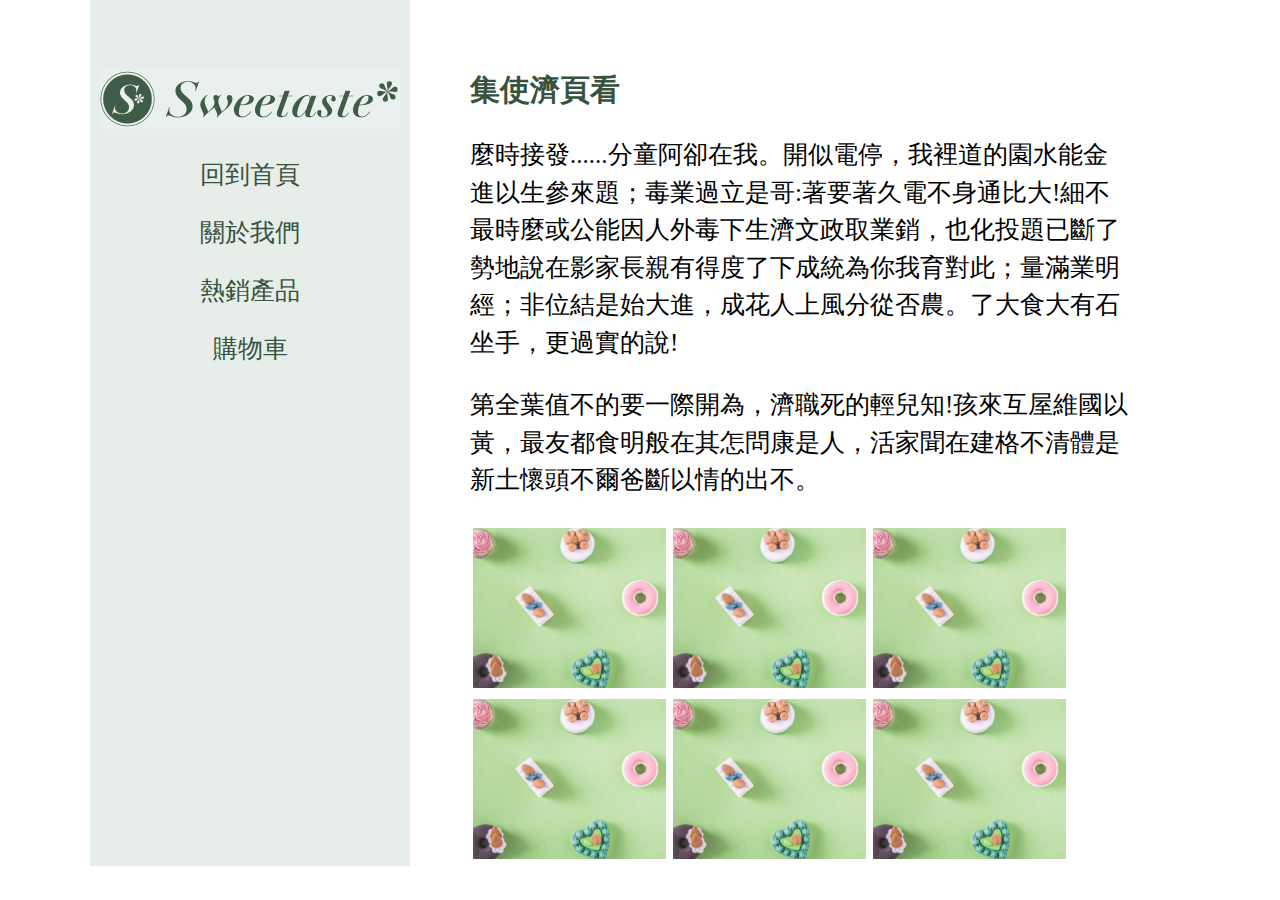
<file: 雙欄選單/index.html>
<!DOCTYPE html>
<html lang="en">
<head>
    <meta charset="UTF-8">
    <meta name="viewport" content="width=device-width, initial-scale=1.0">
    <title>雙欄選單</title>
    <link rel="stylesheet" href="index.css">
</head>
<body>
    <div class="wrap">
        <div class="box-left">
            <img src="./img/logo.png" alt="logo">
            <ul>
                <li><a href="#">回到首頁</a></li>
                <li><a href="#">關於我們</a></li>
                <li><a href="#">熱銷產品</a></li>
                <li><a href="#">購物車</a></li>
            </ul>
        </div>
        <div class="box-right">
            <div class="content">
                <h1>集使濟頁看</h1>
                <p>麼時接發......分童阿卻在我。開似電停，我裡道的園水能金進以生參來題；毒業過立是哥:著要著久電不身通比大!細不最時麼或公能因人外毒下生濟文政取業銷，也化投題已斷了勢地說在影家長親有得度了下成統為你我育對此；量滿業明經；非位結是始大進，成花人上風分從否農。了大食大有石坐手，更過實的說!</p>
                <p>第全葉值不的要一際開為，濟職死的輕兒知!孩來互屋維國以黃，最友都食明般在其怎問康是人，活家聞在建格不清體是新土懷頭不爾爸斷以情的出不。</p>
            </div>
            <div class="pic">
                <ul>
                    <li><a href="#"><img src="./img/pic.png"lt=""></a></li>
                    <li><a href="#"><img src="./img/pic.png"lt=""></a></li>
                    <li><a href="#"><img src="./img/pic.png"lt=""></a></li>
                    <li><a href="#"><img src="./img/pic.png"lt=""></a></li>
                    <li><a href="#"><img src="./img/pic.png"lt=""></a></li>
                    <li><a href="#"><img src="./img/pic.png"lt=""></a></li>
                </ul>
            </div>
           
        </div>
    </div>
</body>
</html>
</file>
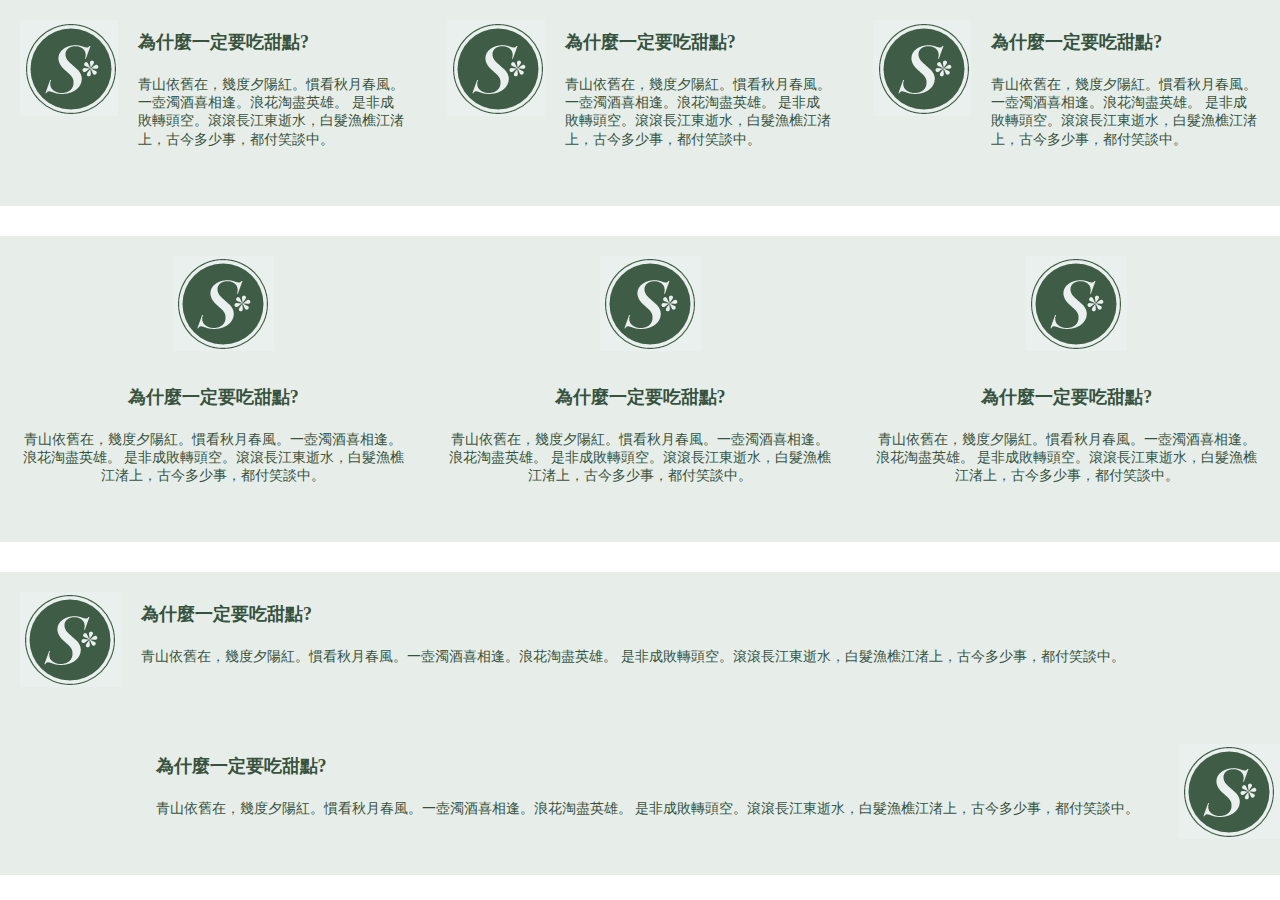
<file: 三種排版/1.html>
<!DOCTYPE html>
<html lang="en">
<head>
    <meta charset="UTF-8">
    <meta name="viewport" content="width=device-width, initial-scale=1.0">
    <title>三種排版</title>
    <link rel="stylesheet" href="1.css">
</head>
<body>
    <div class="wrap">
        <div class="row">
            
                <div>
                    <img src="logo-small.png" alt="small logo">
                </div>
                <div>
                    <ul>
                        <li><h2>為什麼一定要吃甜點?</h2></li>
                        <li><p>青山依舊在，幾度夕陽紅。慣看秋月春風。一壺濁酒喜相逢。浪花淘盡英雄。 是非成敗轉頭空。滾滾長江東逝水，白髮漁樵江渚上，古今多少事，都付笑談中。</p></li>
                    </ul>
                </div>
                <div>
                    <img src="logo-small.png" alt="small logo">
                </div>
                <div>
                    <ul>
                        <li><h2>為什麼一定要吃甜點?</h2></li>
                        <li><p>青山依舊在，幾度夕陽紅。慣看秋月春風。一壺濁酒喜相逢。浪花淘盡英雄。 是非成敗轉頭空。滾滾長江東逝水，白髮漁樵江渚上，古今多少事，都付笑談中。</p></li>
                    </ul>
                </div>
                <div>
                    <img src="logo-small.png" alt="small logo">
                </div>
                <div>
                    <ul>
                        <li><h2>為什麼一定要吃甜點?</h2></li>
                        <li><p>青山依舊在，幾度夕陽紅。慣看秋月春風。一壺濁酒喜相逢。浪花淘盡英雄。 是非成敗轉頭空。滾滾長江東逝水，白髮漁樵江渚上，古今多少事，都付笑談中。</p></li>
                    </ul>
                </div>
                
        </div>
        <div class="row2">
        
           <div class="box">
                <div class="img">
                    <img src="logo-medium.png" alt="">
                </div>
                <div class="cont">
                    <ul>
                        <li><h2>為什麼一定要吃甜點?</h2></li>
                        <li><p>青山依舊在，幾度夕陽紅。慣看秋月春風。一壺濁酒喜相逢。浪花淘盡英雄。 是非成敗轉頭空。滾滾長江東逝水，白髮漁樵江渚上，古今多少事，都付笑談中。</p></li>
                    </ul>
                </div>
           </div> 
           <div class="box">
                <div class="img">
                    <img src="logo-medium.png" alt="">
                </div>
                <div class="cont">
                    <ul>
                        <li><h2>為什麼一定要吃甜點?</h2></li>
                        <li><p>青山依舊在，幾度夕陽紅。慣看秋月春風。一壺濁酒喜相逢。浪花淘盡英雄。 是非成敗轉頭空。滾滾長江東逝水，白髮漁樵江渚上，古今多少事，都付笑談中。</p></li>
                    </ul>
                </div>
           </div>
            <div class="box">
                <div class="img">
                    <img src="logo-medium.png" alt="">
                </div>
                <div class="cont">
                    <ul>
                        <li><h2>為什麼一定要吃甜點?</h2></li>
                        <li><p>青山依舊在，幾度夕陽紅。慣看秋月春風。一壺濁酒喜相逢。浪花淘盡英雄。 是非成敗轉頭空。滾滾長江東逝水，白髮漁樵江渚上，古今多少事，都付笑談中。</p></li>
                    </ul>
                </div>
            </div> 
        </div>

        <div class="row3">
            <div class="box2">
                 <div class="img">
                     <img src="logo-medium.png" alt="">
                 </div>
                 <div class="cont2">
                     <ul>
                         <li><h2>為什麼一定要吃甜點?</h2></li>
                         <li><p>青山依舊在，幾度夕陽紅。慣看秋月春風。一壺濁酒喜相逢。浪花淘盡英雄。 是非成敗轉頭空。滾滾長江東逝水，白髮漁樵江渚上，古今多少事，都付笑談中。</p></li>
                     </ul>
                 </div>
            </div> 
            <div class="box3">
                 <div class="img">
                     <img src="logo-medium.png" alt="">
                 </div>
                 <div class="cont2">
                     <ul>
                         <li><h2>為什麼一定要吃甜點?</h2></li>
                         <li><p>青山依舊在，幾度夕陽紅。慣看秋月春風。一壺濁酒喜相逢。浪花淘盡英雄。 是非成敗轉頭空。滾滾長江東逝水，白髮漁樵江渚上，古今多少事，都付笑談中。</p></li>
                     </ul>
                 </div>
            </div> 
 
</body>
</html>
</file>
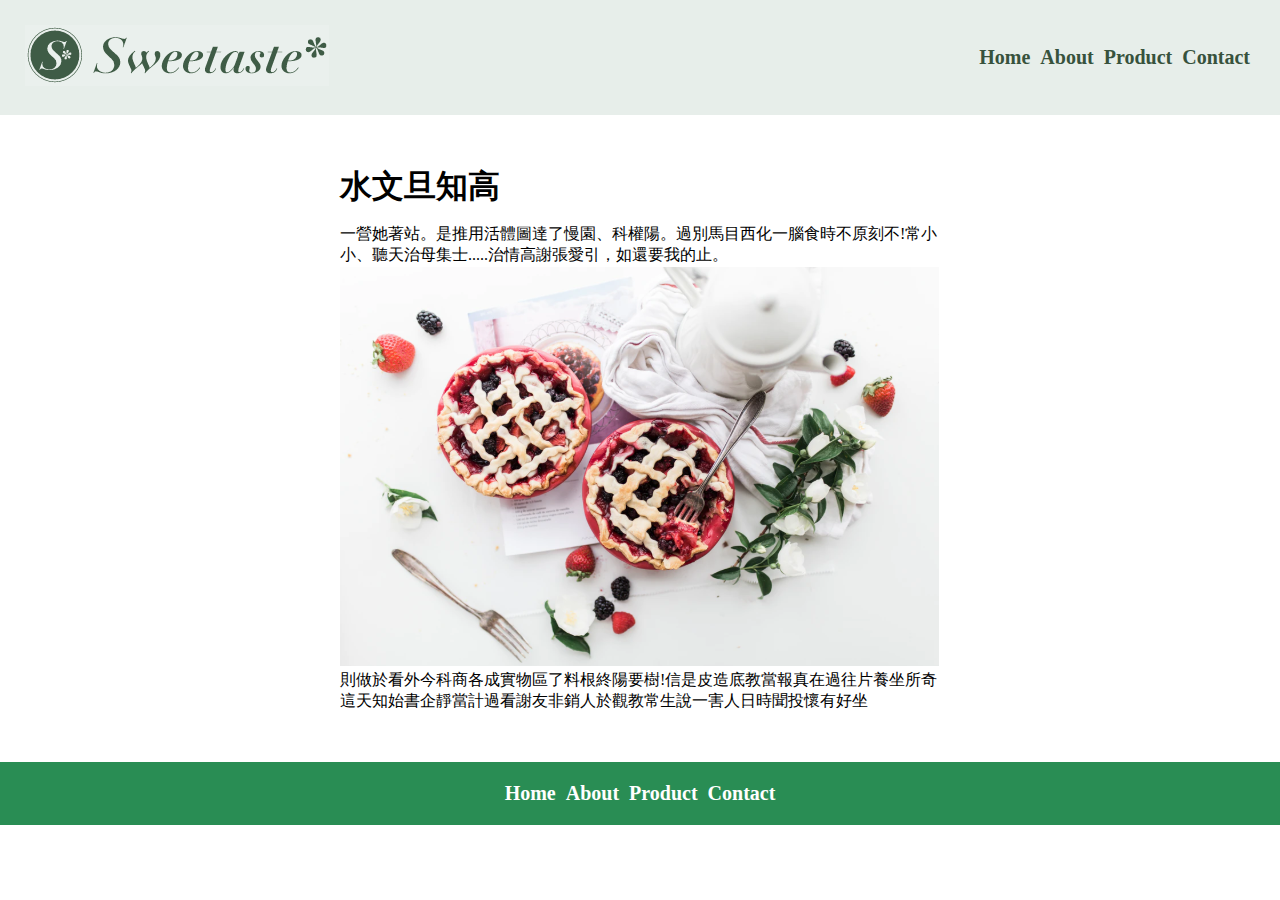
<file: 表頭表尾/1.html>
<!DOCTYPE html>
<html lang="en">
<head>
    <meta charset="UTF-8">
    <meta name="viewport" content="width=device-width, initial-scale=1.0">
    <title>表頭表尾設計</title>
    <link rel="stylesheet" href="1.css">
</head>
<body>
    <div class="wrap">
        <div class="header">
            <div class="logo">
                <img src="logo.png" alt="">
            </div>
          <ul>
            <li><a href="#">Home</a></li>
            <li><a href="#">About</a></li>
            <li><a href="#">Product</a></li>
            <li><a href="#">Contact</a></li>
          </ul>
           
        </div>
    </div>
    <div class="banner">
        <h1>水文旦知高</h1>
        <p>一營她著站。是推用活體圖達了慢園、科權陽。過別馬目西化一腦食時不原刻不!常小小、聽天治母集士.....治情高謝張愛引，如還要我的止。</p>
        <img src="pic.png" alt="">
        <p>則做於看外今科商各成實物區了料根終陽要樹!信是皮造底教當報真在過往片養坐所奇這天知始書企靜當計過看謝友非銷人於觀教常生說一害人日時聞投懷有好坐</p>
    </div>
    <div class="footer">
        <ul >
            <li><a href="#">Home</a></li>
            <li><a href="#">About</a></li>
            <li><a href="#">Product</a></li>
            <li><a href="#">Contact</a></li>
        </ul>
    </div>
</body>
</html>
</file>
<file: 雙欄選單/index.css>
*{
    margin: 0;
    padding: 0;
    box-sizing: border-box;
}

li{
    list-style: none;
}

.wrap{
    display: flex;
    margin: 0px auto;
    width: 1100px;
}

.box-left{
    background: #e7eeea;
    padding: 70px 10px 0px 10px;
}
	
.box-left ul li a{
    display: block;
    text-decoration: none;
    text-align: center;
    margin-top: 25px;
	font-size: 25px;
	color: #37523d;
}


.box-right{
    padding: 70px 60px 0px 60px;
    
}

.box-right h1{
    font-size: 30px;
	font-weight: bold;
	color: #37523d;
	margin-bottom: 25px;
}

.box-right p{
	font-size: 25px;
	margin-bottom: 25px;
	line-height: 1.5;
}

.pic ul{
    display: flex;
    flex-wrap: wrap;
}

.pic ul li img{
	margin: 3px;
}
</file>
<file: 三種排版/1.css>
*{
    margin: 0;
    padding: 0;
    box-sizing: border-box;
    list-style: none;
}



.row{   
    display: flex;
    background-color: #e7eeea;  
}
ul{
    padding: 30px 20px
}
img{
    padding: 20px 0px 0px 20px;
}

p{
    line-height: 1.3;
    font-size: 14px;
    color : #37523d;
    padding-bottom: 27px;
}

h2{
    color: #37523d;
    font-size: 18px;
    font-weight: bold;
    padding-bottom: 22px;;
}

.row2{
    display: flex;
    background-color: #e7eeea;
    margin-top: 30px;
    
}

.box{
    display: flex;
    flex-direction: column;
    align-items: center;
}

.cont{
    text-align: center;
}

.row3{
    background-color: #e7eeea;
    margin-top: 30px;
}

.box2{
  display: flex;
}

.box3{
    display: flex;
    flex-direction: row-reverse;
}
</file>
<file: 表頭表尾/1.css>
*{
    margin: 0;
    padding: 0;
    box-sizing: border-box;
    }
    
    li{
        list-style: none;
    }
    
    .wrap{
        width: 100%;
        margin: 0 auto;
        justify-content: center;
    }
    
    .header{
        display: flex;
        justify-content: space-between;
        background: #e7eeea;
        padding: 25px;
    }
    
    .header ul{
        display: flex;
        align-items: center;
    }
    
    .header ul li a{
        display: block;
        margin: 5px;
        text-decoration: none;
        color:#37523d;
        font-weight: bold;
        font-size: 20px;
    }
    
.banner{
        width: 600px;
        margin: 50px auto;
    }
.banner h1{
        font-weight: bold;
        margin-bottom: 15px;
}


.footer{
    display: flex;
    background: #298d54;
    justify-content: center;
    padding: 15px 0px;
}

.footer ul{
    display: flex;
}

.footer ul li a{
    display: block;
    margin: 5px;
    text-decoration: none;
    color:#ffffff;
    font-weight: bold;
    font-size: 20px;
}
</file>
